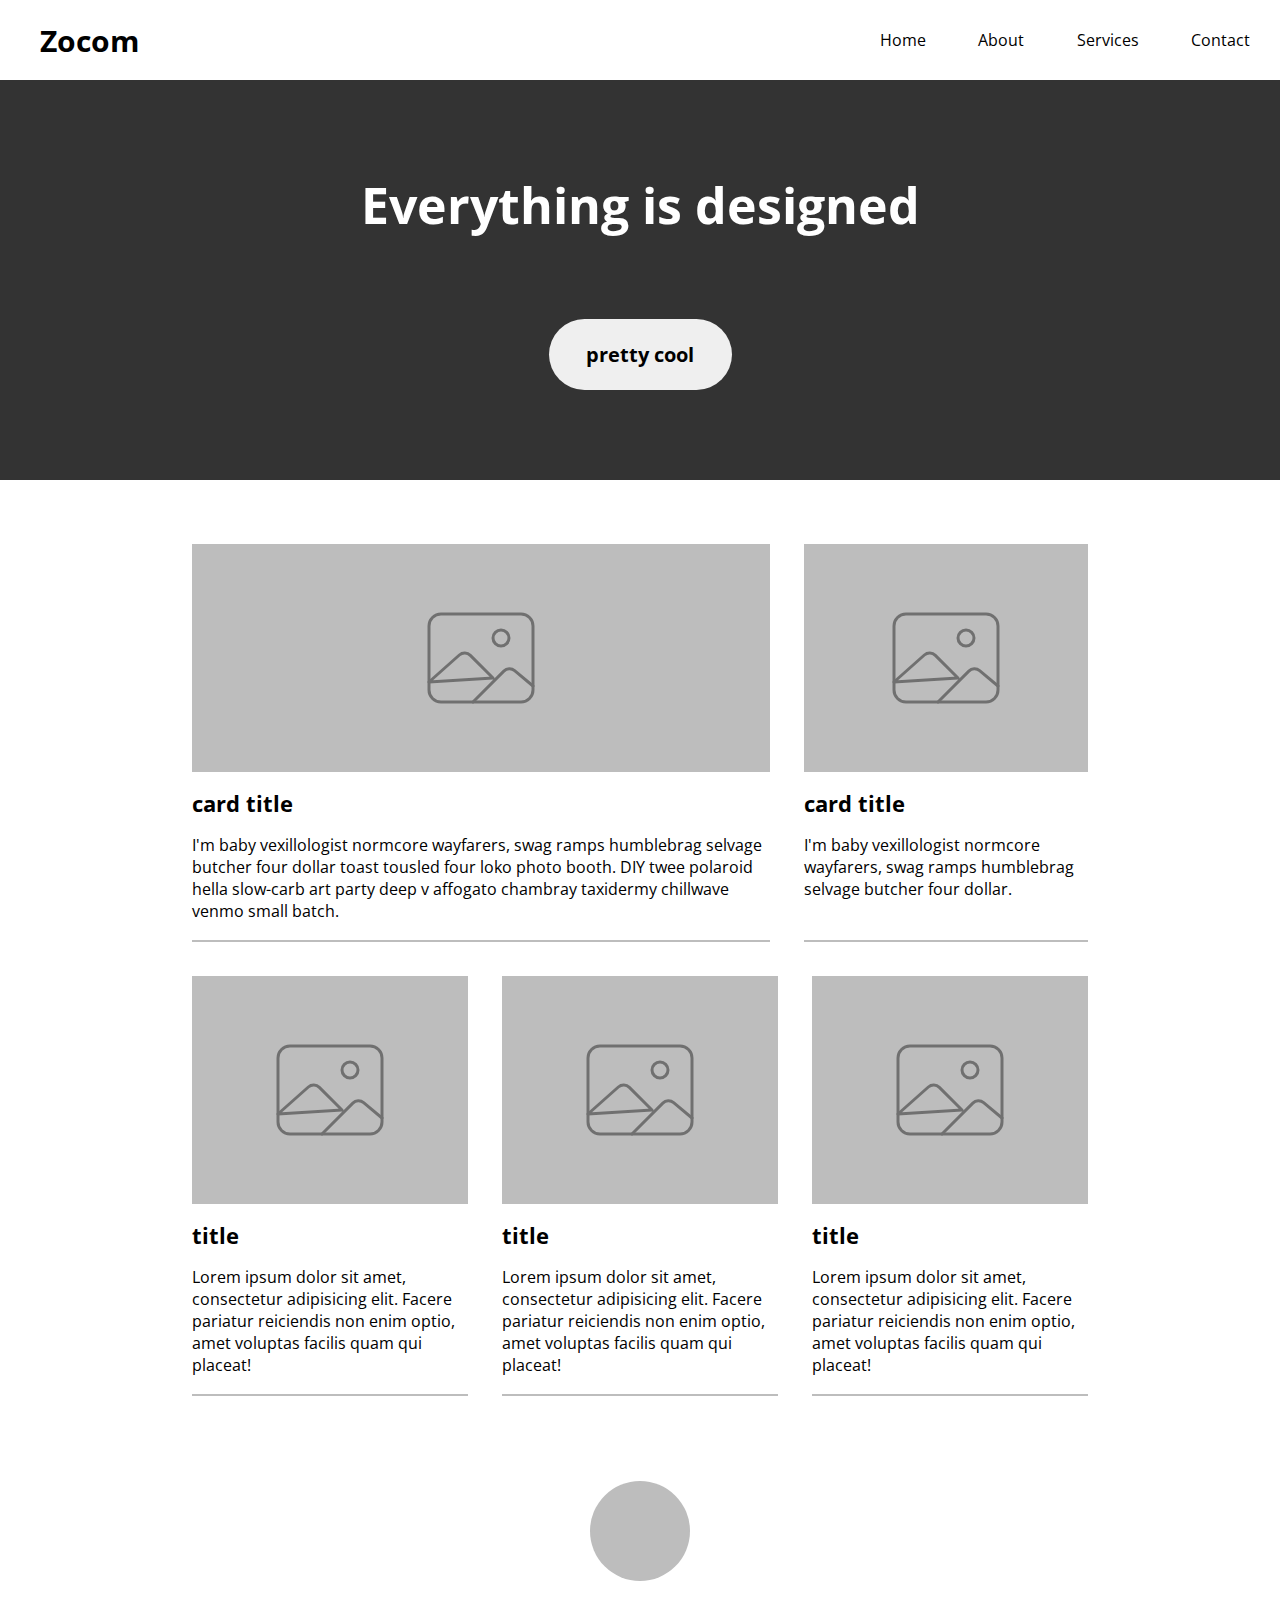
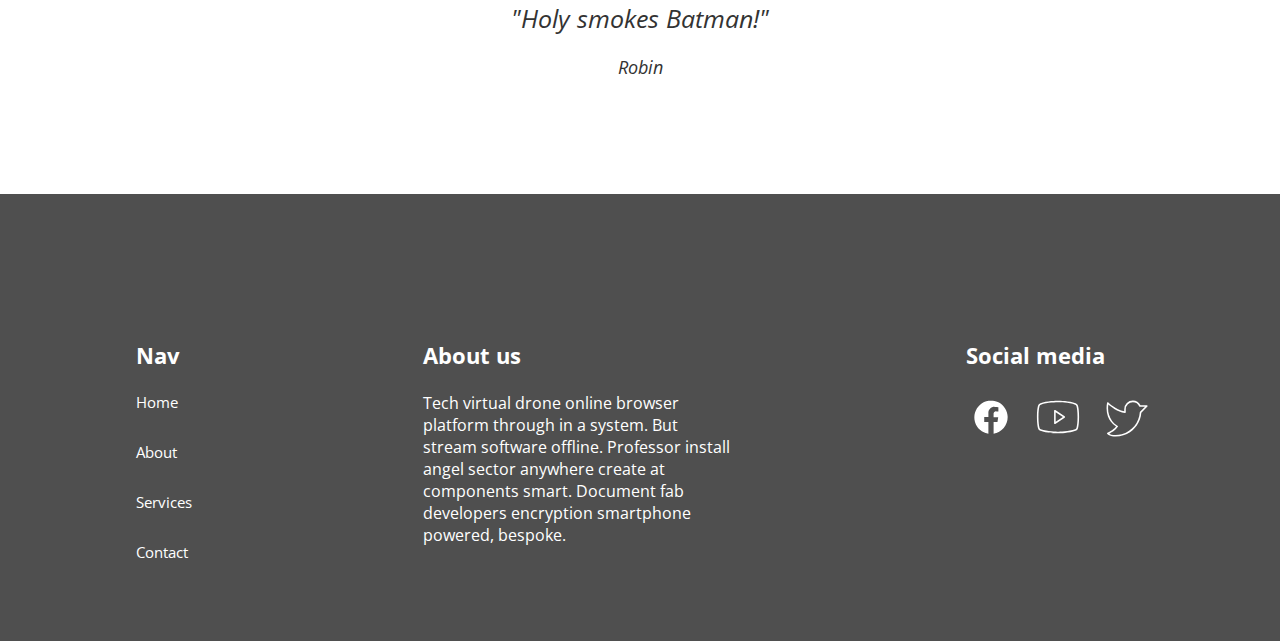
<file: index.html>
<!DOCTYPE html>
<html lang="en">
  <head>
    <meta charset="UTF-8" />
    <meta name="viewport" content="width=device-width, initial-scale=1.0" />
    <link rel="stylesheet" href="style.css" />
    <link rel="preconnect" href="https://fonts.googleapis.com">
    <link rel="preconnect" href="https://fonts.gstatic.com" crossorigin>
    <link href="https://fonts.googleapis.com/css2?family=Open+Sans:ital,wght@0,400;0,500;0,600;0,700;1,400;1,500;1,600;1,700&display=swap" rel="stylesheet">
    <title>Flexbox Mania</title>
  </head>
  <body>
    <header class="header">
      <h2 class="header-text">Zocom</h2>
      <nav class="header__nav">
        <ul>
          <li><a class="header__nav-a" href="#">Home</a></li>
          <li><a class="header__nav-a" href="#">About</a></li>
          <li><a class="header__nav-a" href="#">Services</a></li>
          <li><a class="header__nav-a" href="#">Contact</a></li>
        </ul>
      </nav>
    </header>
    <main class="main">
      <section class="section__hero">
        <h1 class="section__hero--h1">Everything is designed</h1>
        <input type="submit" value="pretty cool" id="section__hero--btn">
      </section>
      <section class="section__cards">
        <div class="card-container1">
          <article class="card">
            <div class="card__imgBg">
              <img
                class="card__img"
                src="/img/card-imgs/image-outline 1.svg"
                alt=""
              />
            </div>
            <h2 class="card__title">card title</h2>
            <p class="card__description">
              I'm baby vexillologist normcore wayfarers, swag ramps humblebrag
              selvage butcher four dollar toast tousled four loko photo booth.
              DIY twee polaroid hella slow-carb art party deep v affogato
              chambray taxidermy chillwave venmo small batch.
            </p>
          </article>
          
          <article class="card card--small">
            <div class="card__imgBg">
              <img
                class="card__img"
                src="/img/card-imgs/image-outline 1.svg"
                alt=""
              />
            </div>
            <h2 class="card__title">card title</h2>
            <p class="card__description">
              I'm baby vexillologist normcore wayfarers, swag ramps humblebrag
              selvage butcher four dollar.
              
            </p>
          </article>
        </div>
        <!--Three smaller cards in a row-->
        <div class="card-container2">
             <!--Card 1-->
          <section class="card card__3">
                <figure class="card__imgBg">
                    <img class="card__img" 
                    src="/img/card-imgs/image-outline 1.svg">
                </figure>
                     <div class="card__title">
                           <h2>title</h2>
                     </div>
                 <article class="card__description">Lorem ipsum dolor sit amet, 
                         consectetur adipisicing elit. 
                         Facere pariatur reiciendis non enim optio, 
                         amet voluptas facilis quam qui placeat!
                  </article>
          </section>

                <!--Card 2-->
                <section class="card card__3">
                 <figure class="card__imgBg">
                     <img class="card__img" 
                     src="/img/card-imgs/image-outline 1.svg">
                 </figure>
                      <div class="card__title">
                            <h2>title</h2>
                      </div>
                  <article class="card__description">Lorem ipsum dolor sit amet, 
                          consectetur adipisicing elit. 
                          Facere pariatur reiciendis non enim optio, 
                          amet voluptas facilis quam qui placeat!
                  </article>
                  </section>

                     <!--Card 3-->
                 <section class="card card__3">
                   <figure class="card__imgBg">
                       <img class="card__img" 
                       src="/img/card-imgs/image-outline 1.svg">
                   </figure>
                        <div class="card__title">
                              <h2>title</h2>
                        </div>
                    <article class="card__description">Lorem ipsum dolor sit amet, 
                            consectetur adipisicing elit. 
                            Facere pariatur reiciendis non enim optio, 
                            amet voluptas facilis quam qui placeat!
                    </article>
                    </section>
                  </div>

                <!--Section with quote-->
                <section class="quote">
                    <figure class="circle"></figure>
                    <p class="quote__text">"Holy smokes Batman!"</p>
                    <p class="quote__text" id="robin">Robin</p>
                </section>
            </section>
    </main>
    <footer class="footer">
      <section class="wrapper">
          <h2 class="footertitle">Nav</h2>
        <section class="footerlinks">
          <a href="#">Home</a>
          <a href="#">About</a>
          <a href="#">Services</a>
          <a href="#">Contact</a>
        </section>
      </section>
        <section class="About">
          <h2 class="footertitle">About us</h2>
          <p class="aboutfooter">Tech virtual drone online browser platform through in a system. But stream software offline. Professor install angel sector anywhere create at components smart. Document fab developers encryption smartphone powered, bespoke.</p>
        </section>
        <section class="social-media">
          <h2 class="footertitle">Social media</h2>

          <svg class="footericons" viewBox="0 0 24 24" fill="none" xmlns="http://www.w3.org/2000/svg">
            <path d="M20 12.05C19.9813 10.5255 19.5273 9.03809 18.6915 7.76295C17.8557 6.48781 16.673 5.47804 15.2826 4.85257C13.8921 4.2271 12.3519 4.01198 10.8433 4.23253C9.33473 4.45309 7.92057 5.10013 6.7674 6.09748C5.61422 7.09482 4.77005 8.40092 4.3343 9.86195C3.89856 11.323 3.88938 12.8781 4.30786 14.3442C4.72634 15.8103 5.55504 17.1262 6.69637 18.1371C7.83769 19.148 9.24412 19.8117 10.75 20.05V14.38H8.75001V12.05H10.75V10.28C10.7037 9.86846 10.7483 9.45175 10.8807 9.05931C11.0131 8.66687 11.23 8.30827 11.5161 8.00882C11.8022 7.70936 12.1505 7.47635 12.5365 7.32624C12.9225 7.17612 13.3368 7.11255 13.75 7.14003C14.3498 7.14824 14.9482 7.20173 15.54 7.30003V9.30003H14.54C14.3676 9.27828 14.1924 9.29556 14.0276 9.35059C13.8627 9.40562 13.7123 9.49699 13.5875 9.61795C13.4627 9.73891 13.3667 9.88637 13.3066 10.0494C13.2464 10.2125 13.2237 10.387 13.24 10.56V12.07H15.46L15.1 14.4H13.25V20C15.1399 19.7011 16.8601 18.7347 18.0985 17.2761C19.3369 15.8175 20.0115 13.9634 20 12.05Z" />
            </svg>

            <svg class="footericons" viewBox="0 0 256 256" id="Flat" xmlns="http://www.w3.org/2000/svg">
              <path d="M162.21875,124.67188l-48-32A3.99967,3.99967,0,0,0,108,96v64a3.99987,3.99987,0,0,0,6.21875,3.32812l48-32a3.99979,3.99979,0,0,0,0-6.65624ZM116,152.52588V103.47412L152.78906,128Zm114.46-81.7207a19.95588,19.95588,0,0,0-12.06934-13.62012C184.59766,44.19873,130.272,44.397,128.02539,44.40771c-2.29443-.01318-56.62207-.20947-90.416,12.77735A19.95556,19.95556,0,0,0,25.54053,70.80469C23.0127,80.50928,20,98.30957,20,128c0,29.69141,3.0127,47.49121,5.54,57.19482a19.95588,19.95588,0,0,0,12.06934,13.62012c33.793,12.98633,88.11865,12.791,90.36523,12.77735.11279.00048.35059.002.707.002,6.88379,0,57.57764-.43164,89.709-12.7793a19.95556,19.95556,0,0,0,12.06885-13.61963C232.9873,175.49072,236,157.69043,236,128,236,98.30859,232.9873,80.50879,230.46,70.80518Zm-7.74219,112.37353a11.9384,11.9384,0,0,1-7.19677,8.16846c-32.37452,12.44092-86.9458,12.25342-87.54639,12.24512-.54981-.00049-55.12207.19531-87.49609-12.24512a11.93961,11.93961,0,0,1-7.19629-8.16895C30.87207,173.92676,28,156.84424,28,128c0-28.84326,2.87256-45.92676,5.28223-55.17871A11.9384,11.9384,0,0,1,40.479,64.65283c32.37452-12.44092,86.94825-12.24267,87.54639-12.24512.5459-.00634,55.12158-.19628,87.49609,12.24512a11.93961,11.93961,0,0,1,7.19629,8.169C225.12793,82.07324,228,99.15576,228,128,228,156.84326,225.12744,173.92676,222.71777,183.17871Z"/>
            </svg>

            <svg class="footericons" viewBox="0 0 256 256" id="Flat" xmlns="http://www.w3.org/2000/svg">
              <path d="M243.69531,70.46924A3.99949,3.99949,0,0,0,240,68l-32.79834-.00049a44.09747,44.09747,0,0,0-38.64307-23.99609A44.31838,44.31838,0,0,0,124,87.99951l-.00977,11.1709c-44.07861-9.38477-80.78418-45.62207-81.16308-46a4.00074,4.00074,0,0,0-6.7627,2.11426c-8.5205,46.86181,5.47461,78.11865,18.71534,96.08789a103.47267,103.47267,0,0,0,27.40136,25.87207C66.4668,197.58936,38.88574,208.14551,38.5957,208.25488a3.99983,3.99983,0,0,0-1.92382,5.96387c.26464.39746,2.78417,3.98145,9.53906,7.35889C54.73438,225.83936,66.10254,228,80,228c68.94678,0,126.47021-53.45166,131.624-121.96729l31.2041-31.2041A3.99939,3.99939,0,0,0,243.69531,70.46924Zm-38.78613,30.96484a4.00173,4.00173,0,0,0-1.16357,2.57422C199.60205,169.05029,145.24609,220,80,220c-17.8457,0-27.62695-3.88721-32.50391-6.8667,10.374-4.82812,31.45508-16.34863,43.832-34.91455a3.99941,3.99941,0,0,0-1.53906-5.79639c-.15136-.07568-15.293-7.77832-28.56885-25.79541-16.65429-22.602-22.84765-50.36084-18.4497-82.60156,12.792,11.31055,45.86767,37.46973,84.55761,43.91992a4,4,0,0,0,4.65821-3.94189L132,88.00635v-.00391a36.31979,36.31979,0,0,1,36.459-36,36.07711,36.07711,0,0,1,32.54688,21.59863,4.00012,4.00012,0,0,0,3.66553,2.39844L230.34326,76Z"/>
            </svg>

        </section>
        </section>
    </footer>
  </body>
</html>
</file>
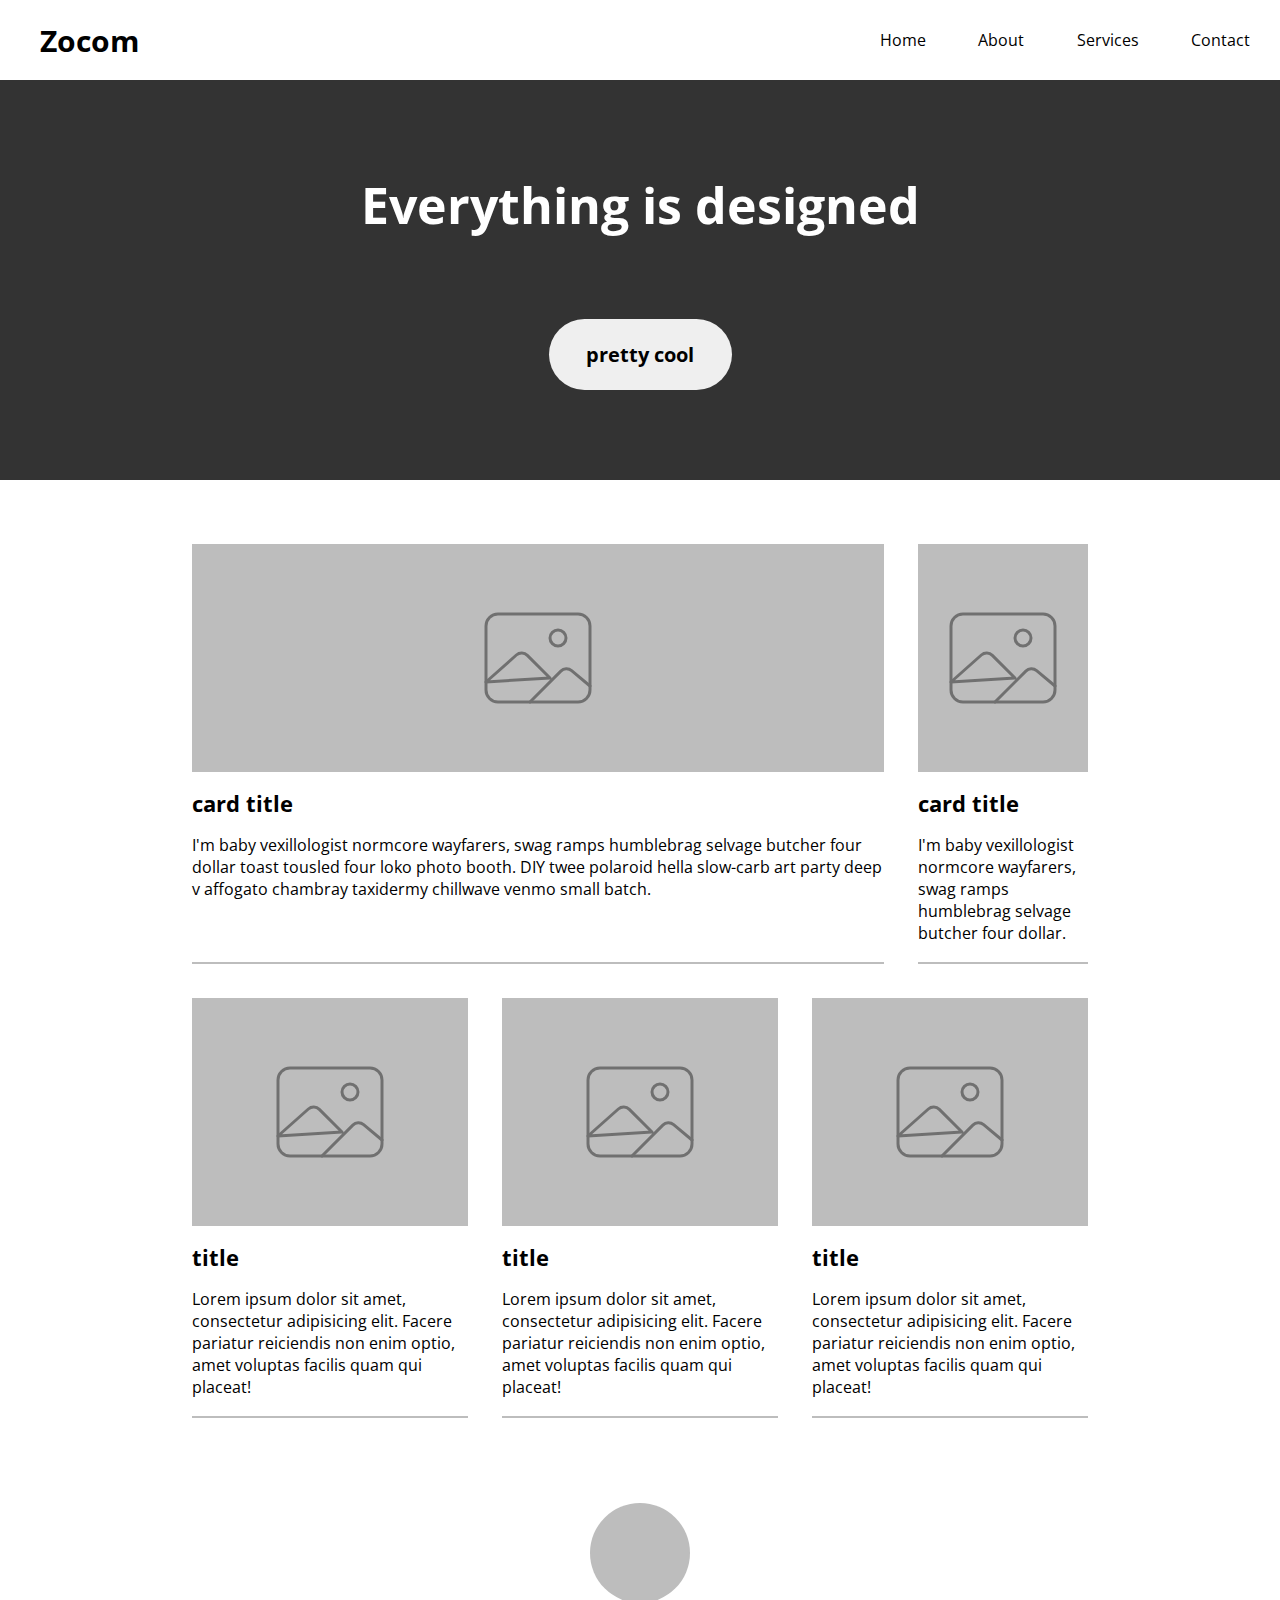
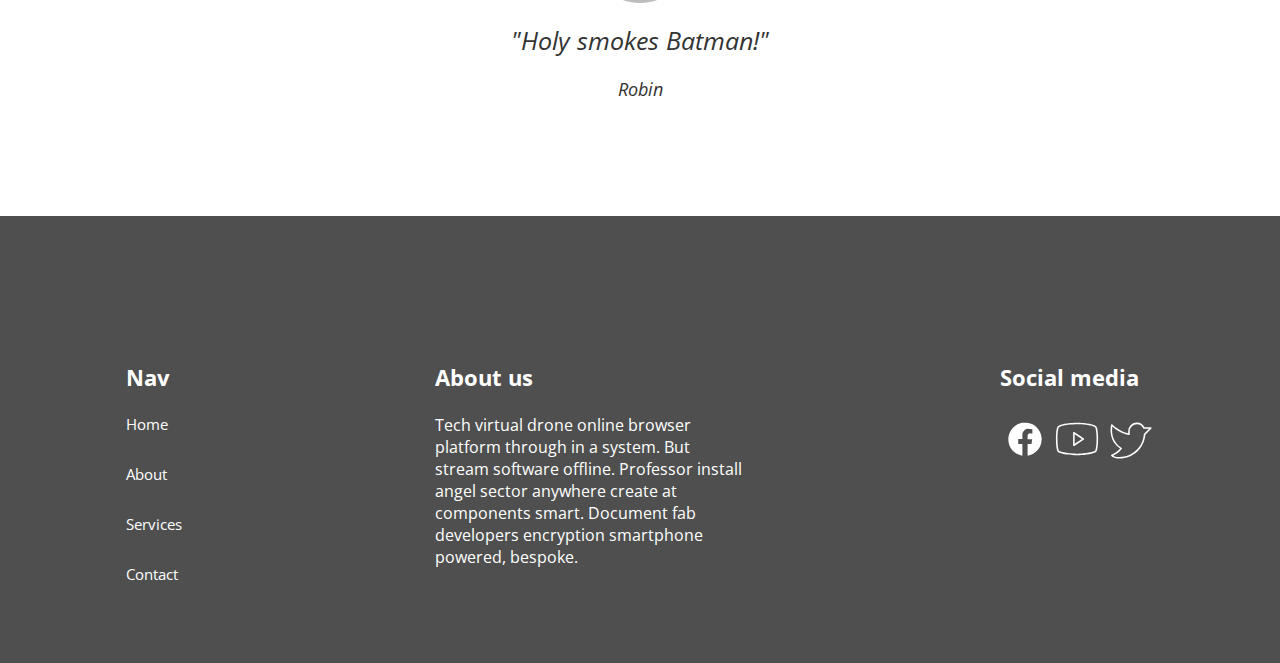
<file: FlexboxMania/index.html>
<!DOCTYPE html>
<html lang="en">
  <head>
    <meta charset="UTF-8" />
    <meta name="viewport" content="width=device-width, initial-scale=1.0" />
    <link rel="stylesheet" href="style.css" />
    <link rel="preconnect" href="https://fonts.googleapis.com">
    <link rel="preconnect" href="https://fonts.gstatic.com" crossorigin>
    <link href="https://fonts.googleapis.com/css2?family=Open+Sans:ital,wght@0,400;0,500;0,600;0,700;1,400;1,500;1,600;1,700&display=swap" rel="stylesheet">
    <title>Flexbox Mania</title>
  </head>
  <body>
    <header class="header">
      <h2 class="header-text">Zocom</h2>
      <nav class="header__nav">
        <ul>
          <li><a class="header__nav-a" href="#">Home</a></li>
          <li><a class="header__nav-a" href="#">About</a></li>
          <li><a class="header__nav-a" href="#">Services</a></li>
          <li><a class="header__nav-a" href="#">Contact</a></li>
        </ul>
      </nav>
    </header>
    <main class="main">
      <section class="section__hero">
        <h1 class="section__hero--h1">Everything is designed</h1>
        <input type="submit" value="pretty cool" id="section__hero--btn">
      </section>
      <section class="section__cards">
        <div class="card-container1">
          <article class="card">
            <div class="card__imgBg">
              <img
                class="card__img"
                src="/img/card-imgs/image-outline 1.svg"
                alt=""
              />
            </div>
            <h2 class="card__title">card title</h2>
            <p class="card__description">
              I'm baby vexillologist normcore wayfarers, swag ramps humblebrag
              selvage butcher four dollar toast tousled four loko photo booth.
              DIY twee polaroid hella slow-carb art party deep v affogato
              chambray taxidermy chillwave venmo small batch.
            </p>
          </article>
          
          <article class="card card--small">
            <div class="card__imgBg">
              <img
                class="card__img"
                src="/img/card-imgs/image-outline 1.svg"
                alt=""
              />
            </div>
            <h2 class="card__title">card title</h2>
            <p class="card__description">
              I'm baby vexillologist normcore wayfarers, swag ramps humblebrag
              selvage butcher four dollar.
              
            </p>
          </article>
        </div>

        <div class="card-container2">
             
          <div class="card card__3">
                <div class="card__imgBg">
                    <img class="card__img" 
                    src="/img/card-imgs/image-outline 1.svg">
                </div>
                     <div class="card__title">
                           <h2>title</h2>
                     </div>
                 <div class="card__description">Lorem ipsum dolor sit amet, 
                         consectetur adipisicing elit. 
                         Facere pariatur reiciendis non enim optio, 
                         amet voluptas facilis quam qui placeat!</div>
                </div>

                <!--Card 2-->
                <div class="card card__3">
                 <div class="card__imgBg">
                     <img class="card__img" 
                     src="/img/card-imgs/image-outline 1.svg">
                 </div>
                      <div class="card__title">
                            <h2>title</h2>
                      </div>
                  <div class="card__description">Lorem ipsum dolor sit amet, 
                          consectetur adipisicing elit. 
                          Facere pariatur reiciendis non enim optio, 
                          amet voluptas facilis quam qui placeat!</div>
                 </div>
                     <!--Card 3-->
                 <div class="card card__3">
                   <div class="card__imgBg">
                       <img class="card__img" 
                       src="/img/card-imgs/image-outline 1.svg">
                   </div>
                        <div class="card__title">
                              <h2>title</h2>
                        </div>
                    <div class="card__description">Lorem ipsum dolor sit amet, 
                            consectetur adipisicing elit. 
                            Facere pariatur reiciendis non enim optio, 
                            amet voluptas facilis quam qui placeat!</div>
                   </div>
                  </div>
                
                  <section class="middle">
                    <div class="circle"></div>
                    <p class="quote">"Holy smokes Batman!"</p>
                    <p class="quote" id="robin">Robin</p>
                  </section>
                
      </section>
    </main>
    <footer class="footer">
      <section class="wrapper">
          <h2 class="footertitle">Nav</h2>
        <section class="footerlinks">
          <a href="#">Home</a>
          <a href="#">About</a>
          <a href="#">Services</a>
          <a href="#">Contact</a>
        </section>
      </section>
        <section class="About">
          <h2 class="footertitle">About us</h2>
          <p class="aboutfooter">Tech virtual drone online browser platform through in a system. But stream software offline. Professor install angel sector anywhere create at components smart. Document fab developers encryption smartphone powered, bespoke.</p>
        </section>
        <section class="social-media">
          <h2 class="footertitle">Social media</h2>

          <svg class="footericons" viewBox="0 0 24 24" fill="none" xmlns="http://www.w3.org/2000/svg">
            <path d="M20 12.05C19.9813 10.5255 19.5273 9.03809 18.6915 7.76295C17.8557 6.48781 16.673 5.47804 15.2826 4.85257C13.8921 4.2271 12.3519 4.01198 10.8433 4.23253C9.33473 4.45309 7.92057 5.10013 6.7674 6.09748C5.61422 7.09482 4.77005 8.40092 4.3343 9.86195C3.89856 11.323 3.88938 12.8781 4.30786 14.3442C4.72634 15.8103 5.55504 17.1262 6.69637 18.1371C7.83769 19.148 9.24412 19.8117 10.75 20.05V14.38H8.75001V12.05H10.75V10.28C10.7037 9.86846 10.7483 9.45175 10.8807 9.05931C11.0131 8.66687 11.23 8.30827 11.5161 8.00882C11.8022 7.70936 12.1505 7.47635 12.5365 7.32624C12.9225 7.17612 13.3368 7.11255 13.75 7.14003C14.3498 7.14824 14.9482 7.20173 15.54 7.30003V9.30003H14.54C14.3676 9.27828 14.1924 9.29556 14.0276 9.35059C13.8627 9.40562 13.7123 9.49699 13.5875 9.61795C13.4627 9.73891 13.3667 9.88637 13.3066 10.0494C13.2464 10.2125 13.2237 10.387 13.24 10.56V12.07H15.46L15.1 14.4H13.25V20C15.1399 19.7011 16.8601 18.7347 18.0985 17.2761C19.3369 15.8175 20.0115 13.9634 20 12.05Z" />
            </svg>

            <svg class="footericons" viewBox="0 0 256 256" id="Flat" xmlns="http://www.w3.org/2000/svg">
              <path d="M162.21875,124.67188l-48-32A3.99967,3.99967,0,0,0,108,96v64a3.99987,3.99987,0,0,0,6.21875,3.32812l48-32a3.99979,3.99979,0,0,0,0-6.65624ZM116,152.52588V103.47412L152.78906,128Zm114.46-81.7207a19.95588,19.95588,0,0,0-12.06934-13.62012C184.59766,44.19873,130.272,44.397,128.02539,44.40771c-2.29443-.01318-56.62207-.20947-90.416,12.77735A19.95556,19.95556,0,0,0,25.54053,70.80469C23.0127,80.50928,20,98.30957,20,128c0,29.69141,3.0127,47.49121,5.54,57.19482a19.95588,19.95588,0,0,0,12.06934,13.62012c33.793,12.98633,88.11865,12.791,90.36523,12.77735.11279.00048.35059.002.707.002,6.88379,0,57.57764-.43164,89.709-12.7793a19.95556,19.95556,0,0,0,12.06885-13.61963C232.9873,175.49072,236,157.69043,236,128,236,98.30859,232.9873,80.50879,230.46,70.80518Zm-7.74219,112.37353a11.9384,11.9384,0,0,1-7.19677,8.16846c-32.37452,12.44092-86.9458,12.25342-87.54639,12.24512-.54981-.00049-55.12207.19531-87.49609-12.24512a11.93961,11.93961,0,0,1-7.19629-8.16895C30.87207,173.92676,28,156.84424,28,128c0-28.84326,2.87256-45.92676,5.28223-55.17871A11.9384,11.9384,0,0,1,40.479,64.65283c32.37452-12.44092,86.94825-12.24267,87.54639-12.24512.5459-.00634,55.12158-.19628,87.49609,12.24512a11.93961,11.93961,0,0,1,7.19629,8.169C225.12793,82.07324,228,99.15576,228,128,228,156.84326,225.12744,173.92676,222.71777,183.17871Z"/>
            </svg>

            <svg class="footericons" viewBox="0 0 256 256" id="Flat" xmlns="http://www.w3.org/2000/svg">
              <path d="M243.69531,70.46924A3.99949,3.99949,0,0,0,240,68l-32.79834-.00049a44.09747,44.09747,0,0,0-38.64307-23.99609A44.31838,44.31838,0,0,0,124,87.99951l-.00977,11.1709c-44.07861-9.38477-80.78418-45.62207-81.16308-46a4.00074,4.00074,0,0,0-6.7627,2.11426c-8.5205,46.86181,5.47461,78.11865,18.71534,96.08789a103.47267,103.47267,0,0,0,27.40136,25.87207C66.4668,197.58936,38.88574,208.14551,38.5957,208.25488a3.99983,3.99983,0,0,0-1.92382,5.96387c.26464.39746,2.78417,3.98145,9.53906,7.35889C54.73438,225.83936,66.10254,228,80,228c68.94678,0,126.47021-53.45166,131.624-121.96729l31.2041-31.2041A3.99939,3.99939,0,0,0,243.69531,70.46924Zm-38.78613,30.96484a4.00173,4.00173,0,0,0-1.16357,2.57422C199.60205,169.05029,145.24609,220,80,220c-17.8457,0-27.62695-3.88721-32.50391-6.8667,10.374-4.82812,31.45508-16.34863,43.832-34.91455a3.99941,3.99941,0,0,0-1.53906-5.79639c-.15136-.07568-15.293-7.77832-28.56885-25.79541-16.65429-22.602-22.84765-50.36084-18.4497-82.60156,12.792,11.31055,45.86767,37.46973,84.55761,43.91992a4,4,0,0,0,4.65821-3.94189L132,88.00635v-.00391a36.31979,36.31979,0,0,1,36.459-36,36.07711,36.07711,0,0,1,32.54688,21.59863,4.00012,4.00012,0,0,0,3.66553,2.39844L230.34326,76Z"/>
            </svg>

        </section>
        </section>
    </footer>
  </body>
</html>
</file>
<file: style.css>
* {
  margin: 0;
  padding: 0;
  box-sizing: border-box;
  font-size: 62.5%;
  font-family: "Open Sans", sans-serif;
}

header {
  width: 100%;
  height: 80px;
  display: flex;
  align-items: center;
}

.header__nav {
  display: flex;
  align-items: center;
}

.header__nav ul {
  width: 400px;
  list-style: none;
  display: flex;
  justify-content: space-between;
}

.header__nav-a {
  text-decoration: none;
  color: black;
  font-size: 1.6rem;
  height: 100px;
  margin-right: 30px;
}

.header__nav-a:hover,
.header__nav-a:active {
  border-bottom: 1px solid black;
}

.header h2 {
  margin-right: auto;
  margin-left: 4rem;
  font-size: 3rem;
}

p {
  font-size: 1.6rem;
}

h2 {
  font-size: 2.2rem;
}

.main {
  display: flex;
  flex-direction: column;
  align-items: center;
  flex-wrap: wrap;
}

.section__hero {
  width: 100%;
  height: 40rem;
  background: #333333;
  display: flex;
  flex-direction: column;
  align-items: center;
  justify-content: center;
  margin-bottom: 6.4rem;
}

.section__hero--h1 {
  color: white;
  font-size: 5rem;
}

#section__hero--btn {
  font-size: 2rem;
  font-weight: bold;
  height: 71px;
  width: 183px;
  border-radius: 100px;
  border: none;
  margin-top: 80px;
  cursor: pointer;
}

.section__cards {
  display: flex;
  flex-direction: column;
  width: 70%;
  gap: 3.4rem;
}

.card-container1 {
  display: flex;
  gap: 3.4rem;
}

.card-container2 {
  display: flex;
  gap: 3.4rem;
}

.card {
  display: flex;
  flex-direction: column;
  gap: 1.6rem;
  border-bottom: solid 2px #bdbdbd;
}

.card--small {
  width: 100%;
}

.card__imgBg {
  background-color: #bdbdbd;
  display: flex;
  justify-content: center;
  align-items: center;
  position: relative;
}

.card__dots {
  rotate: 90deg;
  position: absolute;
  right: 0.5rem;
  top: 1rem;
  font-size: 15px;
  font-weight: 400;
}

.card__img {
  margin: 5rem 0;
}

.card__description {
  margin-bottom: 18px;
}

.card__3 {
  font-size: 2.5rem;
}

.footer {
  background-color: #4f4f4f;
  width: 100%;
  height: 447px;
  display: flex;
  justify-content: space-around;
  color: white;
  align-items: center;
  padding-left: 2rem;
}

.wrapper {
  color: white;
  height: 156px;
}

.social-media {
  height: 156px;
}

.footertitle {
  margin-bottom: 2.2rem;
}
.footerlinks {
  display: flex;
  flex-direction: column;
  gap: 3rem;
  margin: 0 auto;
}

.footerlinks a {
  text-decoration: none;
  color: white;
  font-size: 1.5rem;
}
.About {
  height: 156px;
  width: 312px;
}
.footericons {
  width: 50px;
  fill: white;
  margin-right: 1.5rem;
}

@media (max-width: 975px) {
  header {
    display: flex;
    justify-content: space-between;
    flex-direction: row-reverse;
  }

  .header__nav {
    display: none;
  }

  header:before {
    content: "\2630";
    font-size: 3rem;
    margin-right: 10px;
  }

  .section__hero--h1 {
    width: 330px;
    text-align: center;
  }

  .wrapper {
    display: none;
  }

  .card-container1 {
    display: flex;
    flex-direction: column;
    gap: 3.4rem;
  }

  .card-container2 {
    display: flex;
    flex-direction: column;
    gap: 3.4rem;
  }

  .card--small {
    width: 100%;
  }

  .footer {
    flex-direction: column;
    align-items: flex-start;
  }

  .social-media {
    margin-left: 3px;
  }

  .About {
    margin-left: 3px;
  }
}

.quote {
  width: 100%;
  height: 30rem;
  background: #ffffff;
  display: flex;
  flex-direction: column;
  align-items: center;
  justify-content: center;
  margin-bottom: 6.4rem;
  gap: 2rem;
}

.circle {
  background: #bdbdbd;
  width: 100px;
  height: 100px;
  border-radius: 50%;
  display: flex;
}
.quote__text {
  color: #333333;
  display: flex;
  font-size: 2.5rem;
  font-style: italic;
}

#robin {
  font-size: 1.8rem;
}
</file>
<file: FlexboxMania/style.css>
* {
  margin: 0;
  padding: 0;
  box-sizing: border-box;
  font-size: 62.5%;
  font-family: "Open Sans", sans-serif;
}

header {
  width: 100%;
  height: 80px;
  display: flex;
  align-items: center;
}

.header__nav {
  display: flex;
  align-items: center;
}

.header__nav ul {
  width: 400px;
  list-style: none;
  display: flex;
  justify-content: space-between;
}

.header__nav-a {
  text-decoration: none;
  color: black;
  font-size: 1.6rem;
  height: 100px;
  margin-right: 30px;
}

.header__nav-a:hover,
.header__nav-a:active {
  border-bottom: 1px solid black;
}

.header h2 {
  margin-right: auto;
  margin-left: 4rem;
  font-size: 3rem;
}

p {
  font-size: 1.6rem;
}

h2 {
  font-size: 2.2rem;
}

.main {
  display: flex;
  flex-direction: column;
  align-items: center;
}

.section__hero {
  width: 100%;
  height: 40rem;
  background: #333333;
  display: flex;
  flex-direction: column;
  align-items: center;
  justify-content: center;
  margin-bottom: 6.4rem;
}

.section__hero--h1 {
  color: white;
  font-size: 5rem;
}

#section__hero--btn {
  font-size: 2rem;
  font-weight: bold;
  height: 71px;
  width: 183px;
  border-radius: 100px;
  border: none;
  margin-top: 80px;
  cursor: pointer;
}

.section__cards {
  display: flex;
  flex-direction: column;
  width: 70%;
  gap: 3.4rem;
}

.card-container1 {
  display: flex;
  gap: 3.4rem;
}

.card-container2 {
  display: flex;
  gap: 3.4rem;
}

.card {
  display: flex;
  flex-direction: column;
  gap: 1.6rem;
  border-bottom: solid 2px #bdbdbd;
}

.card--small {
  width: 50%;
}

.card__imgBg {
  background-color: #bdbdbd;
  display: flex;
  justify-content: center;
  align-items: center;
}

.card__img {
  margin: 5rem 0;
}

.card__title {
}

.card__description {
  margin-bottom: 18px;
}

.card__3{
  font-size: 2.5rem;
}

.footer {
  background-color: #4F4F4F;
  width: 100%;
  height: 447px;
  display: flex;
  justify-content: space-around;
  color: white;
  align-items: center;
}

.wrapper {
  color: white;
  height: 156px;
}

.social-media {
  height: 156px;
}

.footertitle {
  margin-bottom: 2.2rem;
}
.footerlinks {
  display: flex;
  flex-direction: column;
  gap: 3rem;
  margin: 0 auto;
}

.footerlinks a {
  text-decoration: none;
  color: white;
  font-size: 1.5rem;
}
.About {
  height: 156px;
  width: 312px;
}
.footericons {
  width: 50px;
  fill: white;
}

@media (max-width: 375px) {
  header {
    display: flex;
    justify-content: space-between;
    flex-direction: row-reverse;
  }

  .header__nav {
    display: none;
  }

  header:before {
    content: "\2630";
    font-size: 3rem;
    margin-right: 10px;
  }

  .section__hero--h1 {
    width: 330px;
    text-align: center;
  }

  .wrapper {
    display: none;
  }

  .card-container1 {
    display: flex;
    flex-direction: column;
    gap: 3.4rem;
  }

  .card-container2 {
    display: flex;
    flex-direction: column;
    gap: 3.4rem;
  }

  .card--small {
    width: 100%;
  }

  .footer {
    flex-direction: column;
    align-items: flex-start;
  }

  .social-media {
    margin-left: 5px;
  }

  .About {
    margin-left: 5px;
  }
}

.middle{
    width: 100%;
    height: 30rem;
    background: #ffffff;
    display: flex;
    flex-direction: column;
    align-items: center;
    justify-content: center;
    margin-bottom: 6.4rem;
    gap: 2rem;
  }
  
.circle{
  background:#bdbdbd;
  width: 100px;
  height: 100px;
  border-radius: 50%;
  display: flex;

}
.quote{
  color: #333333;
  display: flex;
  font-size: 2.5rem;
  font-style: italic;
}

#robin{
  font-size: 1.8rem;
}
</file>
